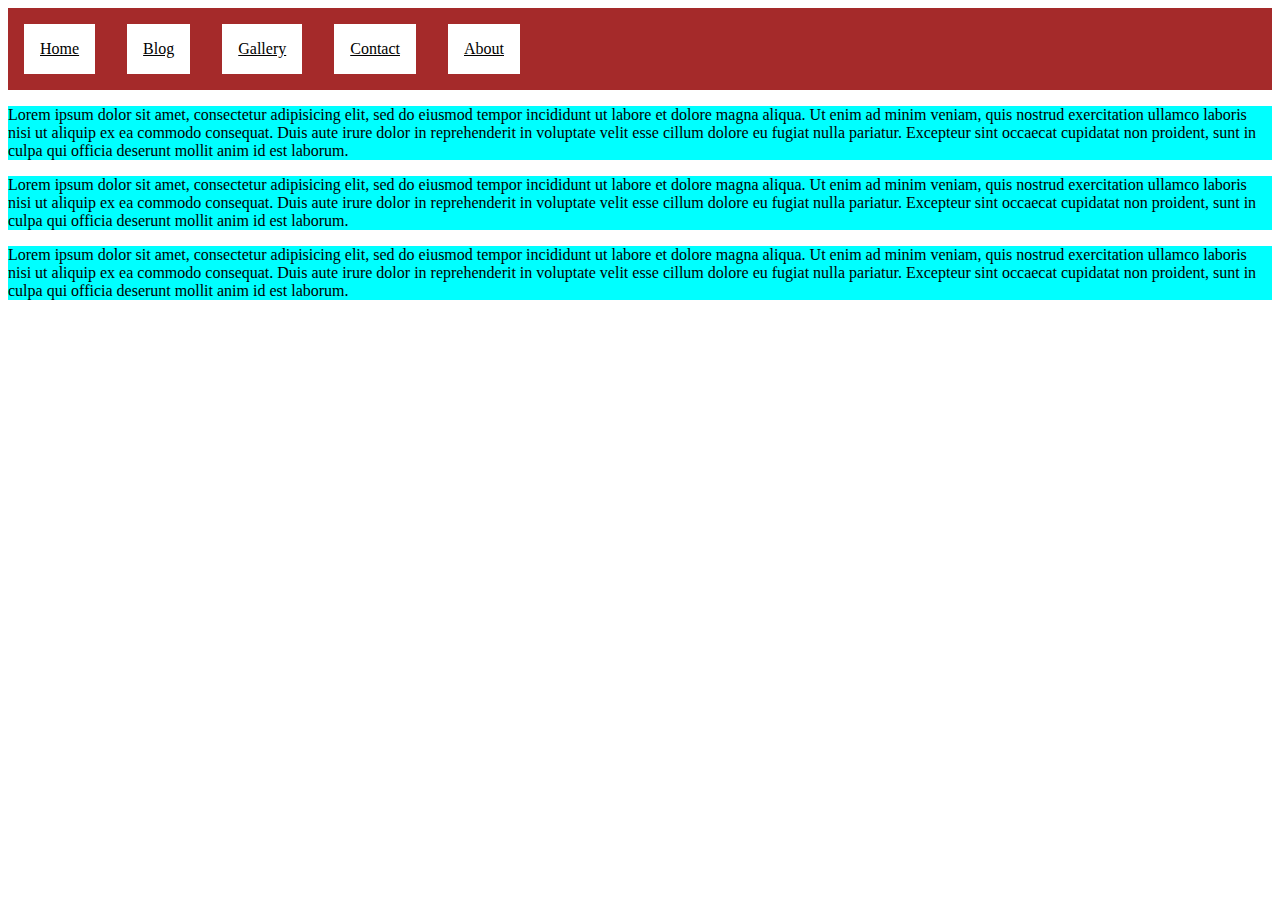
<file: lab-04/index.html>
<!DOCTYPE html>
<html>
    <head>
        <title>Lab-04</title>
        <link rel="stylesheet" href="styles.css">
        <meta name="viewport" content="width=device-width, initial-scale=1.0">
    </head>
    <body>
        <div id="menuToggler">&#8801;</div>
        <nav id="menu">
            <a href="#">Home</a>
            <a href="#">Blog</a>
            <a href="#">Gallery</a>
            <a href="#">Contact</a>
            <a href="#">About</a>
        </nav>
        <p class="paragraph">
            Lorem ipsum dolor sit amet, consectetur adipisicing elit, sed do eiusmod tempor incididunt ut labore et dolore magna aliqua.
                Ut enim ad minim veniam, quis nostrud exercitation ullamco laboris nisi ut aliquip ex ea commodo consequat.
                Duis aute irure dolor in reprehenderit in voluptate velit esse cillum dolore eu fugiat nulla pariatur.
                Excepteur sint occaecat cupidatat non proident, sunt in culpa qui officia deserunt mollit anim id est laborum.
        </p>
        <p class="paragraph">
            Lorem ipsum dolor sit amet, consectetur adipisicing elit, sed do eiusmod tempor incididunt ut labore et dolore magna aliqua.
                Ut enim ad minim veniam, quis nostrud exercitation ullamco laboris nisi ut aliquip ex ea commodo consequat.
                Duis aute irure dolor in reprehenderit in voluptate velit esse cillum dolore eu fugiat nulla pariatur.
                Excepteur sint occaecat cupidatat non proident, sunt in culpa qui officia deserunt mollit anim id est laborum.
        </p>
        <p class="paragraph">
            Lorem ipsum dolor sit amet, consectetur adipisicing elit, sed do eiusmod tempor incididunt ut labore et dolore magna aliqua.
                Ut enim ad minim veniam, quis nostrud exercitation ullamco laboris nisi ut aliquip ex ea commodo consequat.
                Duis aute irure dolor in reprehenderit in voluptate velit esse cillum dolore eu fugiat nulla pariatur.
                Excepteur sint occaecat cupidatat non proident, sunt in culpa qui officia deserunt mollit anim id est laborum.
        </p>
        <script src = "script.js" ></script>
    </body>
</html>
</file>
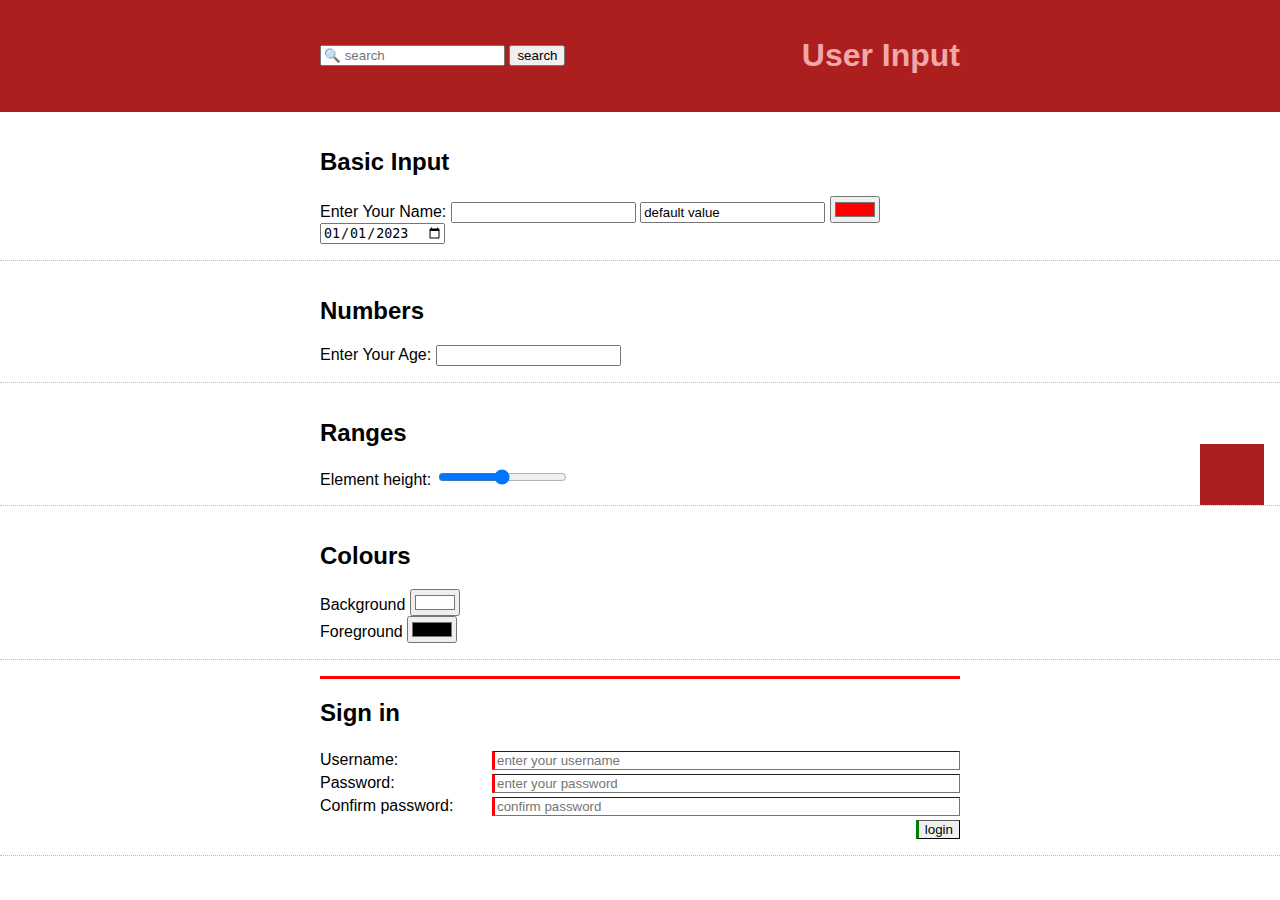
<file: lab-05/index.html>
<!DOCTYPE html>
<html lang="en" dir="ltr">
    <head>
        <meta charset="utf-8">
        <title>Lab-05</title>
        <link rel="stylesheet" href="styles.css">
        <meta name="viewport" content="width=device-width, initial-scale=1.0">
    </head>
    <body>
        <header>
            <section>
                <input placeholder="&#128269; search" type ="search" id="myQuery" placeholder="search term" aria-label="search">
                <button id="searchButton">search</button>
            </section>
            <h1>User Input</h1>
        </header>
        <main>
            <section>
                <h2>Basic Input</h2>
                <label for="myName">Enter Your Name:</label>
                <input id ="myName">
                <input value="default value">
                <input type="color" value="#ff0000">
                <input type="date" value="2023-01-01">
            </section>
            <section>
                <h2>Numbers</h2>
                <label for="myAge">Enter Your Age: </label>
                <input id="myAge" type="number" max="150">
            </section>
            <section class="relative">
                <h2>Ranges</h2>
                <label for="myHeight">Element height: </label>
                <input id="myHeight" type="range" value="50">
                <div id="heightTarget"></div>
              </section>
            <section id="colours">
                <h2>Colours</h2>
                <label for="myBG">Background</label>
                <input id="myBG" type="color" value="#ffffff"><br>
                <label for="myFG">Foreground</label>
                <input id="myFG" type="color" value="#000000">
            </section>
            <section>
                <form id="login">
                  <h2>Sign in</h2>
                  <label for="myUser">Username: </label>
                  <input id="myUser" name="username" placeholder="enter your username" required>
                  <label for="myPassword">Password: </label>
                  <input id="myPassword" type="password" name="password" placeholder="enter your password" minlength="8" required>
                  <label for="myConfirmation">Confirm password: </label>
                  <input id="myConfirmation" type="password" placeholder="confirm password" required>
                  <input type="submit" value="login">
                </form>
              </section>
        </main>
        <script src="script.js" ></script>
    </body>
</html>
</file>
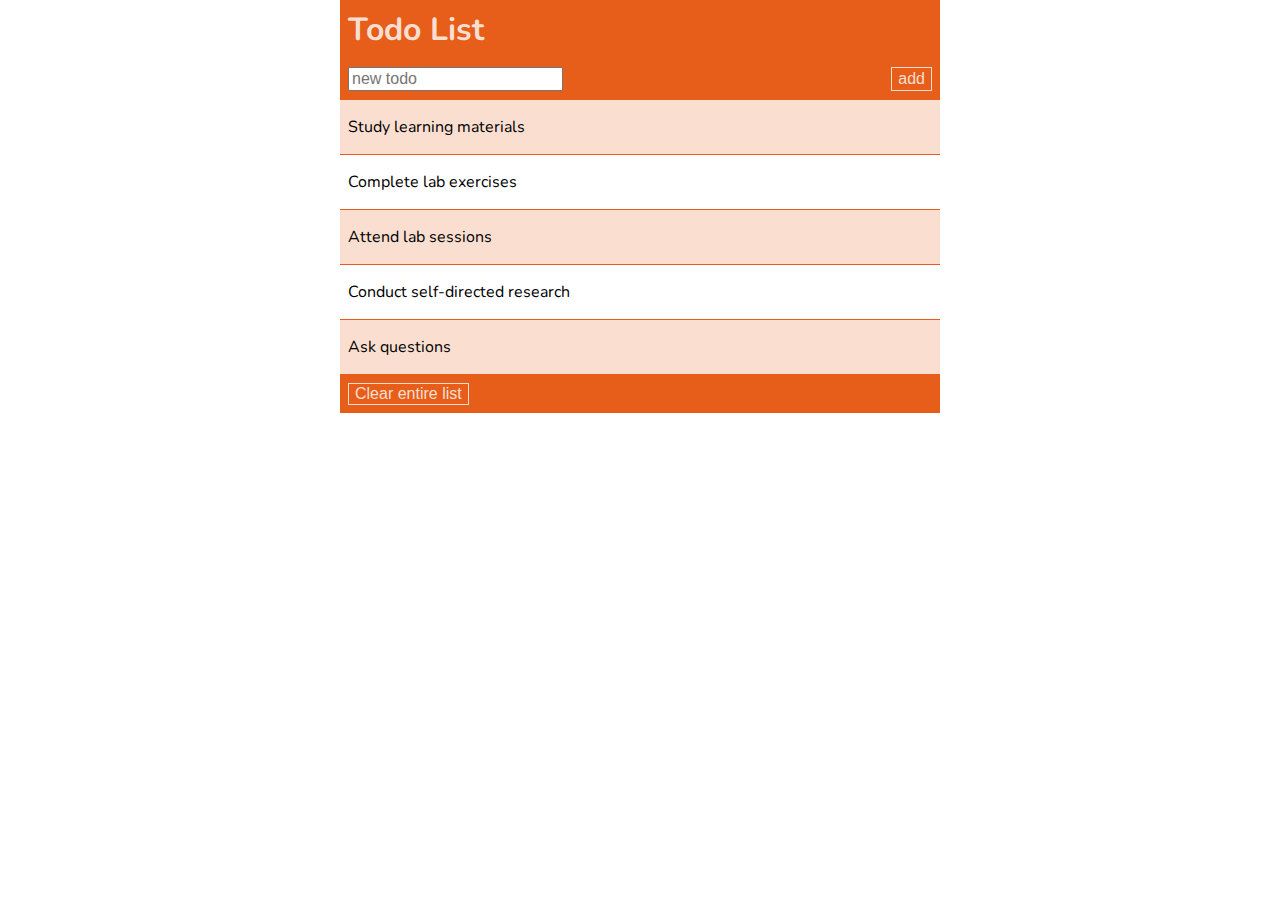
<file: lab-06/index.html>
<!DOCTYPE html>
<html lang="en" dir="ltr">
    <head>
        <meta charset="utf-8">
        <title>Lab-06 (Todo List)</title>
        <link rel="stylesheet" href="todo.css">
        <meta name="viewport" content="width=device-width, initial-scale=1.0">
    </head>
    <body>
        <header>
            <h1>Todo List</h1>
        </header>
        <main>
            <section>
                <input id="text" placeholder="new todo" aria-label="new todo">
                <button id="add">add</button>
            </section>
            <ul id="todo">
                <li>
                    <input type="checkbox" id="todo1">
                    <label for="todo1">Study learning materials</label>
                </li>
                <li>
                    <input type="checkbox" id="todo2">
                    <label for="todo2">Complete lab exercises</label>
                </li>
                <li>
                    <input type="checkbox" id="todo3">
                    <label for="todo3">Attend lab sessions</label>
                </li>
                <li>
                    <input type="checkbox" id="todo4">
                    <label for="todo4">Conduct self-directed research</label>
                </li>
                <li>
                    <input type="checkbox" id="todo5">
                    <label for="todo5">Ask questions</label>
                </li>
            </ul>
        </main>
        <footer>
            <button id="clear">Clear entire list</button>
        </footer>
        <script src="todo.js"></script>
    </body>
</html>
</file>
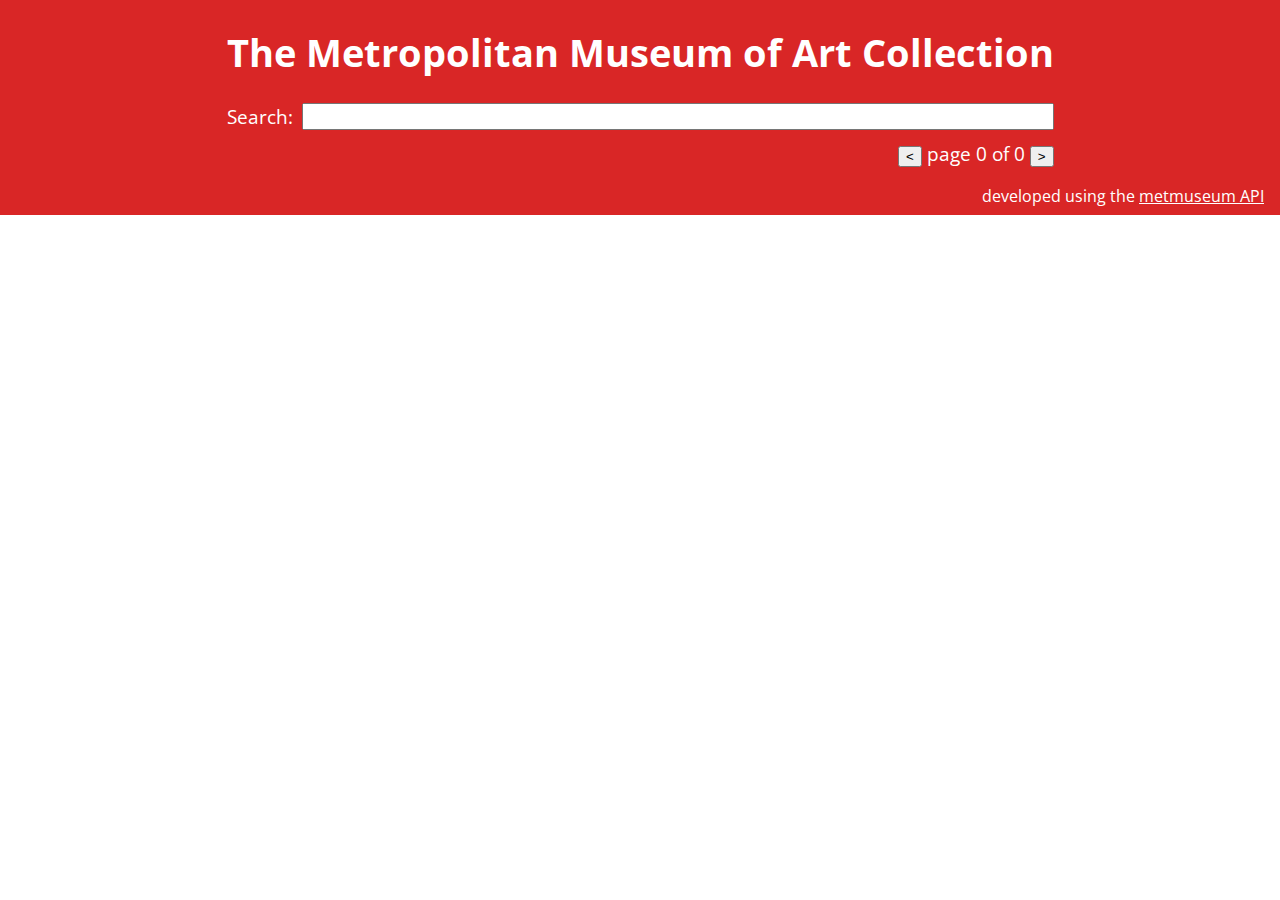
<file: lab-07/index.html>
<!DOCTYPE html>
<html lang="en" dir="ltr">
    <head>
        <meta charset="utf-8">
        <title>The Metropolitan Museum of Art</title>
        <link rel="stylesheet" href="styles.css">
        <meta name="viewport" content="width=device-width, initial-scale=1.0">
    </head>
    <body>
        <header>
            <h1>The Metropolitan Museum of Art Collection</h1>
            <section id="search">
                <label for="query">Search:</label>
                <input id="query" type="search">
            </section>
            <section id="meta">
                <span id="count"></span>
                <span id="pagination">
                    <button id="prev">&lt;</button>
                    page <span id="pageIndicator">0</span> of <span id="nPages">0</span>
                    <button id="next">&gt;</button>
                </span>
            </section>
        </header>
        <div id="loader"></div>
        <main id="results">
            
        </main>
        <footer>
            developed using the <a href="https://metmuseum.github.io/">metmuseum API</a>
        </footer>
        <script src="script.js"></script>
    </body>
</html>
</file>
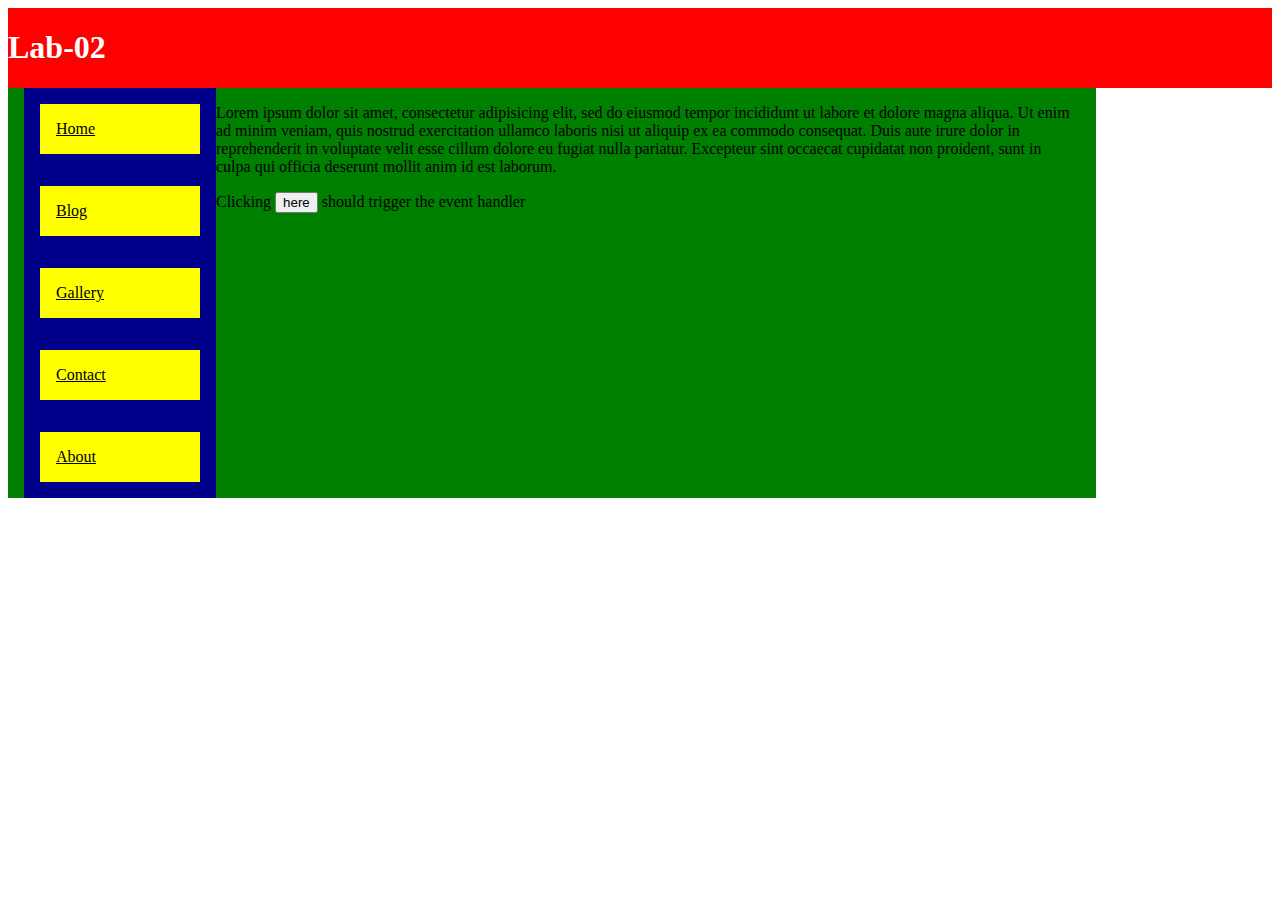
<file: testing/index.html>
<!DOCTYPE html>
<header class="headerclass">
    <h1>Lab-02</h1>
    <link rel="stylesheet" href="styles.css">
</header> <!--header should be in body-->
<body>
    <main class="mainclass">
        <nav>
            <a href="#">Home</a>
            <a href="#">Blog</a>
            <a href="#">Gallery</a>
            <a href="#">Contact</a>
            <a href="#">About</a>
        </nav>
        <section>
            <p>
                Lorem ipsum dolor sit amet, consectetur adipisicing elit, sed do eiusmod tempor incididunt ut labore et dolore magna aliqua.
                Ut enim ad minim veniam, quis nostrud exercitation ullamco laboris nisi ut aliquip ex ea commodo consequat.
                Duis aute irure dolor in reprehenderit in voluptate velit esse cillum dolore eu fugiat nulla pariatur.
                Excepteur sint occaecat cupidatat non proident, sunt in culpa qui officia deserunt mollit anim id est laborum.
            </p>
            <p>
                Clicking <button id="MyTrigger">here</button> should trigger the event handler
            </p>
        </section>
    </main>
    <script src="script.js"></script>
</body>
</html>
</file>
<file: lab-04/styles.css>
nav {
    display: flex;
    flex-direction: column;
    background-color: brown;

    /* more custom style */
    position: static;
    width: 100%;
    top: 0;
    transform: translateX(100vw);
    transition: 0.5s;
}

nav.open{
    transform: translateX(0);
}

nav a {
    background-color: white;
    color: black;
    padding: 1em;
    margin: 1em;
}

#menuToggler {
    background-color: brown;
    color: black;
    padding: 1em;
    position: fixed;
    top: 0;
    right: 0;
    z-index: 1;
}

.paragraph {
    background-color: aqua;
    color: black;
}

@media screen and (min-width: 510px) {
    #menuToggler {
        display: none;
    }

    nav {
        display: flex;
        flex-direction: row;
        transform: translateX(0);
    }
}
</file>
<file: lab-05/styles.css>
:root {
    --height: 50%;
    --bg-colour: #ffffff;
    --fg-colour: #000000;
}

@import url('https://fonts.googleapis.com/css2?family=Nunito&display=swap');

form {
    display: grid;
    grid-row-gap: 0.25em;
    grid-column-gap: 1em;
    grid-template-columns: minmax(max-content, 1fr) 3fr;
   }
   
form h2 {
    grid-column: 1 / 3;
}
form input[type="submit"] {
    grid-column: 2 / 3;
    justify-self: end;
}

form input:invalid {
    border-width: 0.5px 0.5px 0.5px 3px;
    border-left-style: solid;
    border-left-color: red;
}

form input:valid {
    border-width: 0.5px 0.5px 0.5px 3px;
    border-left-style: solid;
    border-left-color: green;
}

form:invalid {
    border-top: 3px solid red;
}

form:valid {
    border-top: 3px solid green;
}

.relative {
    position: relative;
}

#heightTarget {
    position: absolute;
    bottom: 0;
    right: 1em;
    width: 4em;
    background-color: hsl(0, 70%, 40%);
    height: var(--height);
    transition: 0.4s;
  }
#colours {
    background-color: var(--bg-colour);
    color: var(--fg-colour);
}

body {
    margin: 0;
    font-family: "Nunito", sans-serif;
}

header {
    padding: 0.5em 1em;
    display: flex;
    flex-direction: column;
    justify-content: space-between;
    align-items: center;
    background-color: hsl(0, 70%, 40%);
    color: hsl(0, 70%, 80%);
}

#search {
    order: 1;
}

main section {
    padding: 1em;
    border-bottom: 0.5px dotted hsl(0, 70%, 80%);
}



@media screen and (min-width: 420px) {
    header {
        flex-direction: row;
    }
}

@media screen and (min-width: 900px) {
    header, main section {
        padding: 1em 25vw;
    }
}
</file>
<file: lab-06/todo.css>
@import url('https://fonts.googleapis.com/css2?family=Nunito&display=swap');

:root {
    --hue: 20;
    --dark: hsl(var(--hue), 80%, 50%);
    --light: hsl(var(--hue), 80%, 90%);
}

body {
    font-family: Nunito, sans-serif;
    max-width: 600px;
    margin: 0 auto;
}

header, section, footer {
    background-color: var(--dark);
    color: var(--light);
    overflow: auto;
    padding: 0.5rem;
}

h1 {
    margin: 0;
}

ul {
    list-style: none;
    user-select: none;
    padding: 0;
    margin: 0;
}

li {
    padding: 1em 0.5rem;
    margin: 0;
    border: 0px solid var(--dark);
    display: flex;
    justify-content: space-between;
}

li:nth-child(odd) {
    background-color: var(--light);
    border-width: 0.5px 0;
}

section {
    display: flex;
    justify-content: space-between;
}

input, button {
    font-size: 1em;
}

button {
    border: 1px solid var(--light);
    background-color: var(--dark);
    color: var(--light);
}

label {
    flex-grow: 1;
}

input[type="checkbox"] {
    display: none;
}

input:checked + label {
    text-decoration: line-through;
}
</file>
<file: lab-07/styles.css>
@import url('https://fonts.googleapis.com/css2?family=Open+Sans+Condensed:wght@300&display=swap');

body {
    font-family: "Open Sans Condensed", sans-serif;
    margin: 0;
}

header {
    overflow: auto;
    padding: 0 1rem;
    background-color: hsl(0, 70%, 50%);
    color: white;
    display: grid;
    grid-template-columns: 1fr auto 1fr;
}

header > * {
    grid-column: 2 / 3;
}

@media screen and (min-width: 700px) {
    header {
        font-size: 1.2em;
    }
}

#search {
    display: grid;
    grid-column-gap: 0.5em;
    grid-template-columns: min-content 1fr;
}

#search h2 {
    grid-column: 1 / 3;
}

footer {
    text-align: right;
    padding: 0.5em 1rem;
    background-color: hsl(0, 70%, 50%);
    color: white;
}

footer a {
    color: inherit;
}

main {
    display: grid;
    grid-template-columns: repeat(auto-fit, minmax(300px, 1fr));
    grid-column-gap: 2em;
}

img {
    width: 100%;
    height: 300px;
    object-fit: cover;
}

article {
    animation: fadeIn 0.8s;
    padding: 0 1rem;
}

@keyframes fadeIn {
    0% {opacity: 0;}
    40% {opacity: 0;}
    100% {opacity: 1;}
}

#meta {
    display: flex;
    justify-content: space-between;
    padding: 0.5em 0;
}

#loader {
    font-size: 3em;
    width: 1em;
    height: 1em;
    box-sizing: border-box;
    border-style: solid;
    border-width: 0.5em;
    border-color: hsl(0, 70%, 50%) white;
    border-radius: 50%;
    position: fixed;
    left: calc(50vw - 0.5em);
    top: calc(50vh - 0.5em);
    opacity: 0;
    animation: spin 0.5s ease-in-out alternate infinite;
    transition: 0.5s;
}

#loader.waiting {
    opacity: 1;
}

@keyframes spin {
    0% { transform: rotate(-45deg); }
    100% { transform: rotate(45deg); }
}

.modal {
    display: none;
    position: fixed;
    height: 100vh;
    width: 100vw;
    background-color: hsla(0, 70%, 10%, 0.7);
    top: 0;
    left: 0;
    overflow-y: scroll;
    align-items: center;
}

.modal.on {
    display: flex;
}

.modal img {
    height: auto;
    position: absolute;
    top: 0;
}
</file>
<file: testing/styles.css>
nav{
    display: flex;
    flex-direction: column;
    background-color: darkblue;
    width: 15vw;
    flex-shrink: 0;
}

nav a{
    background-color: yellow;
    color: black;
    padding: 1em;
    margin: 1em;

    transition: background-color 0.8s;
}

nav a:hover{
    background-color: orange;
}

.headerclass{
    background-color: red;
    color: white;
    font-family: cursive;
}

.mainclass{
    display: flex;
    background-color: green;
    width: 85vw;
    padding-left: 1em;
    padding-right: 1em;
    box-sizing: border-box;
}

header, main, section {
    overflow: auto;
}
</file>
